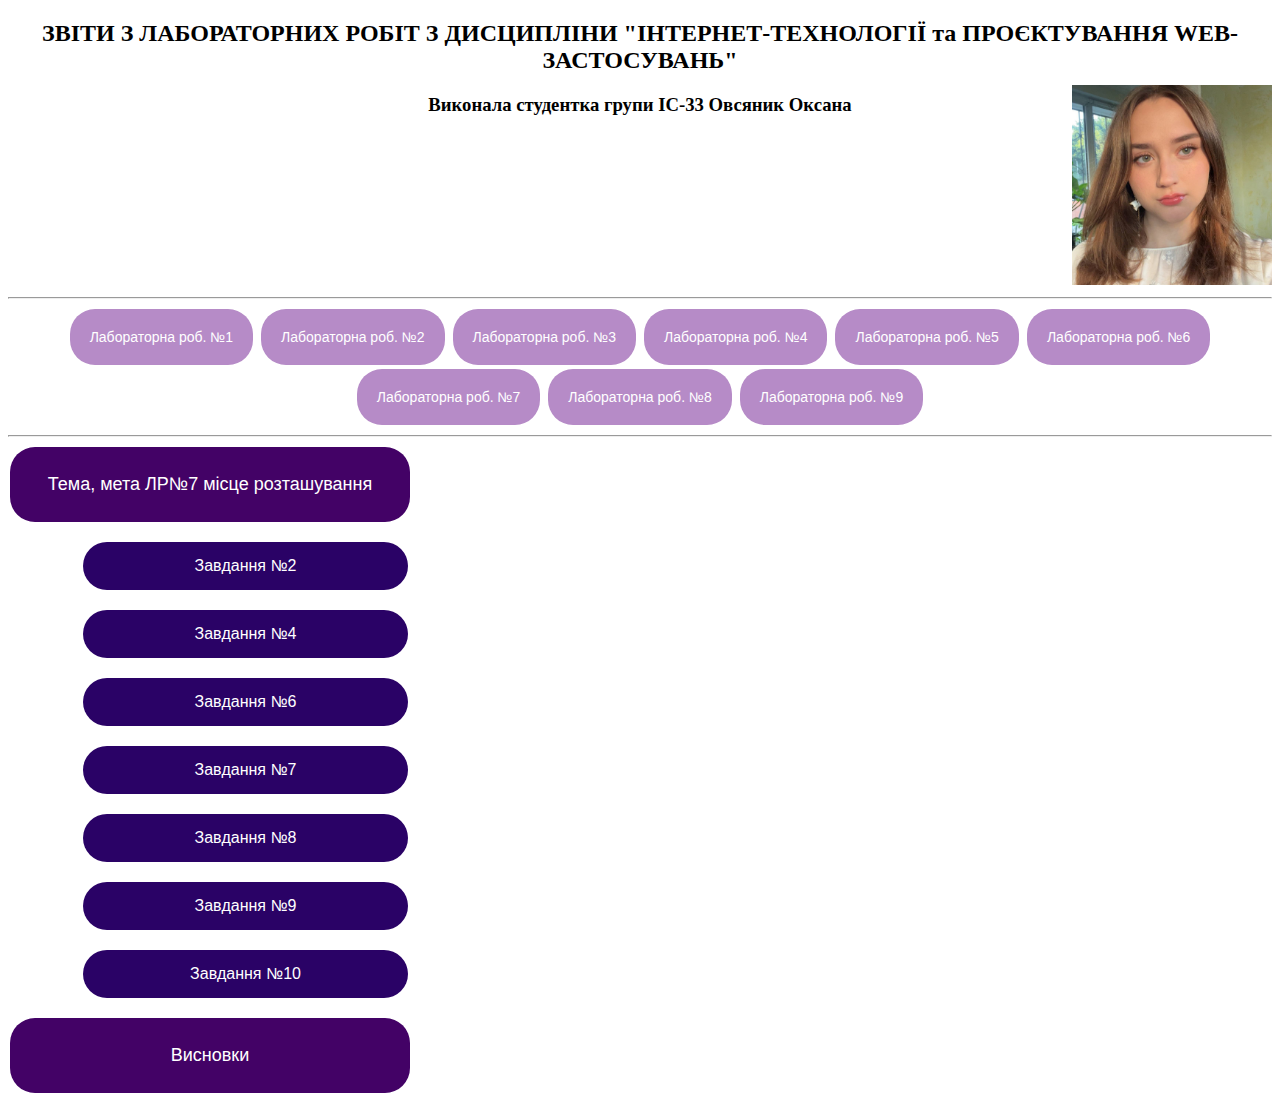
<file: index.html>
<!DOCTYPE html>
<html lang="en">

<head>
    <meta charset="UTF-8">
    <meta name="viewport" content="width=device-width, initial-scale=1.0">
    <link rel="stylesheet" href="style/style.css">
    <title>Zvit</title>
</head>

<body>
    <h2>
        <center>ЗВІТИ З ЛАБОРАТОРНИХ РОБІТ З ДИСЦИПЛІНИ "ІНТЕРНЕТ-ТЕХНОЛОГІЇ та ПРОЄКТУВАННЯ WEB-ЗАСТОСУВАНЬ"</center>
    </h2>
    <h3>
        <center>Виконала студентка групи ІС-33 Овсяник Оксана</center>
    </h3>
    <div class="image-div"><img class="image" src="my-photo.jpg"></div>

    <hr>
    <section class="sec-but">
        <a href="../zvit1/index.html"><button>Лабораторна роб. №1</button></a>
        <a href="../zvit2/index.html"><button>Лабораторна роб. №2</button></a>
        <a href="../zvit3/index.html"><button>Лабораторна роб. №3</button></a>
        <a href="../zvit4/index.html"><button>Лабораторна роб. №4</button></a>
        <a href="../zvit5/index.html"><button>Лабораторна роб. №5</button></a>
        <a href="../zvit6/index.html"><button>Лабораторна роб. №6</button></a>
        <a href="index.html"><button>Лабораторна роб. №7</button></a>
        <button>Лабораторна роб. №8</button>
        <button>Лабораторна роб. №9</button>
    </section>
    <hr>
    <div>
        <a href="meta.html"><button class="format-1">Тема, мета ЛР№7 місце розташування </button> </a>
        <p></p>
        <a href="task2.html"><button class="format-2">Завдання №2</button> </a>
        <p></p>
        <a href="task4.html"><button class="format-2">Завдання №4</button></a>
        <p></p>
        <a href="task6.html"><button class="format-2">Завдання №6</button></a>
        <p></p>
        <a href="task6.html"><button class="format-2">Завдання №7</button></a>
        <p></p>
        <a href="task8.html"><button class="format-2">Завдання №8</button></a>
        <p></p>
        <a href="task9.html"><button class="format-2">Завдання №9</button></a>
        <p></p>
        <a href="task9.html"><button class="format-2">Завдання №10</button></a>
        <p></p>

    </div>
    <p></p>
    <a href="vysnovky.html"><button class="format-1">Висновки</button></a>
    </section>
</body>

</html>
</file>
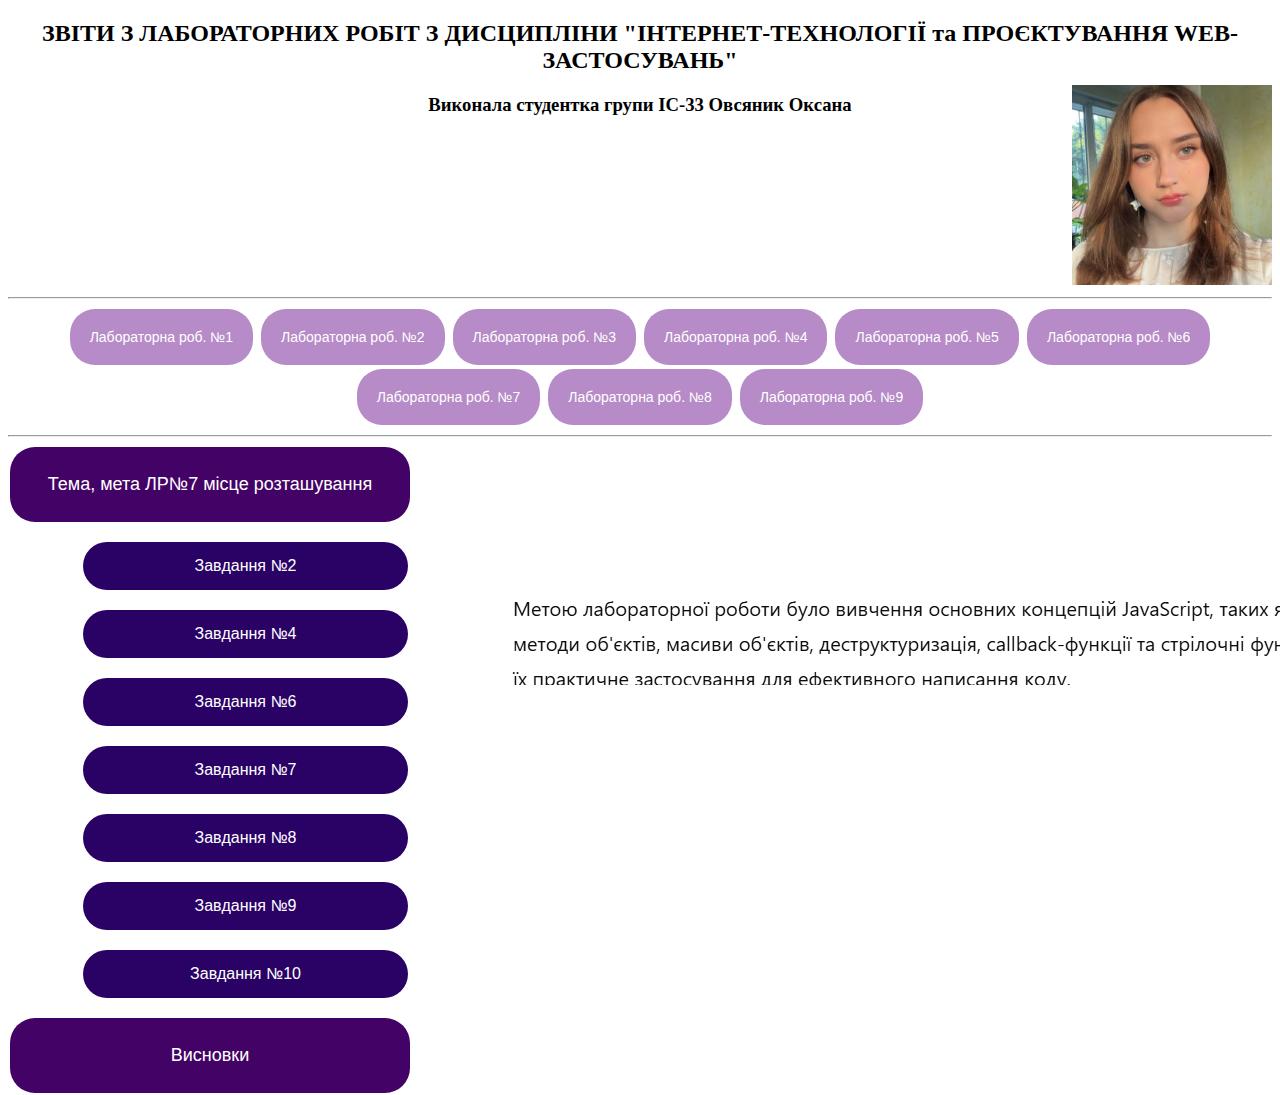
<file: meta.html>
<!DOCTYPE html>
<html lang="en">

<head>
    <meta charset="UTF-8">
    <meta name="viewport" content="width=device-width, initial-scale=1.0">
    <link rel="stylesheet" href="style/style.css">
    <title>Zvit</title>
</head>

<body>
    <h2>
        <center>ЗВІТИ З ЛАБОРАТОРНИХ РОБІТ З ДИСЦИПЛІНИ "ІНТЕРНЕТ-ТЕХНОЛОГІЇ та ПРОЄКТУВАННЯ WEB-ЗАСТОСУВАНЬ"</center>
    </h2>
    <h3>
        <center>Виконала студентка групи ІС-33 Овсяник Оксана</center>
    </h3>
    <div class="image-div"><img class="image" src="my-photo.jpg"></div>

    <hr>
    <section class="sec-but">
        <a href="../zvit1/index.html"><button>Лабораторна роб. №1</button></a>
        <a href="../zvit2/index.html"><button>Лабораторна роб. №2</button></a>
        <a href="../zvit3/index.html"><button>Лабораторна роб. №3</button></a>
        <a href="../zvit4/index.html"><button>Лабораторна роб. №4</button></a>
        <a href="../zvit5/index.html"><button>Лабораторна роб. №5</button></a>
        <a href="../zvit6/index.html"><button>Лабораторна роб. №6</button></a>
        <a href="index.html"><button>Лабораторна роб. №7</button></a>
        <button>Лабораторна роб. №8</button>
        <button>Лабораторна роб. №9</button>
    </section>
    <hr>
    <div>
        <a href="meta.html"><button class="format-1">Тема, мета ЛР№7 місце розташування </button> </a>
        <p></p>
        <a href="task2.html"><button class="format-2">Завдання №2</button> </a>
        <p></p>
        <a href="task4.html"><button class="format-2">Завдання №4</button></a>
        <p></p>
        <a href="task6.html"><button class="format-2">Завдання №6</button></a>
        <p></p>
        <a href="task6.html"><button class="format-2">Завдання №7</button></a>
        <p></p>
        <a href="task8.html"><button class="format-2">Завдання №8</button></a>
        <p></p>
        <a href="task9.html"><button class="format-2">Завдання №9</button></a>
        <p></p>
        <a href="task9.html"><button class="format-2">Завдання №10</button></a>
        <p></p>

    </div>
    <p></p>
    <a href="vysnovky.html"><button class="format-1">Висновки</button></a>
    </section>
    <div class="desc">
        <img src="screenshot/meta.png" alt="desctop">
    </div>
</body>

</html>
</file>
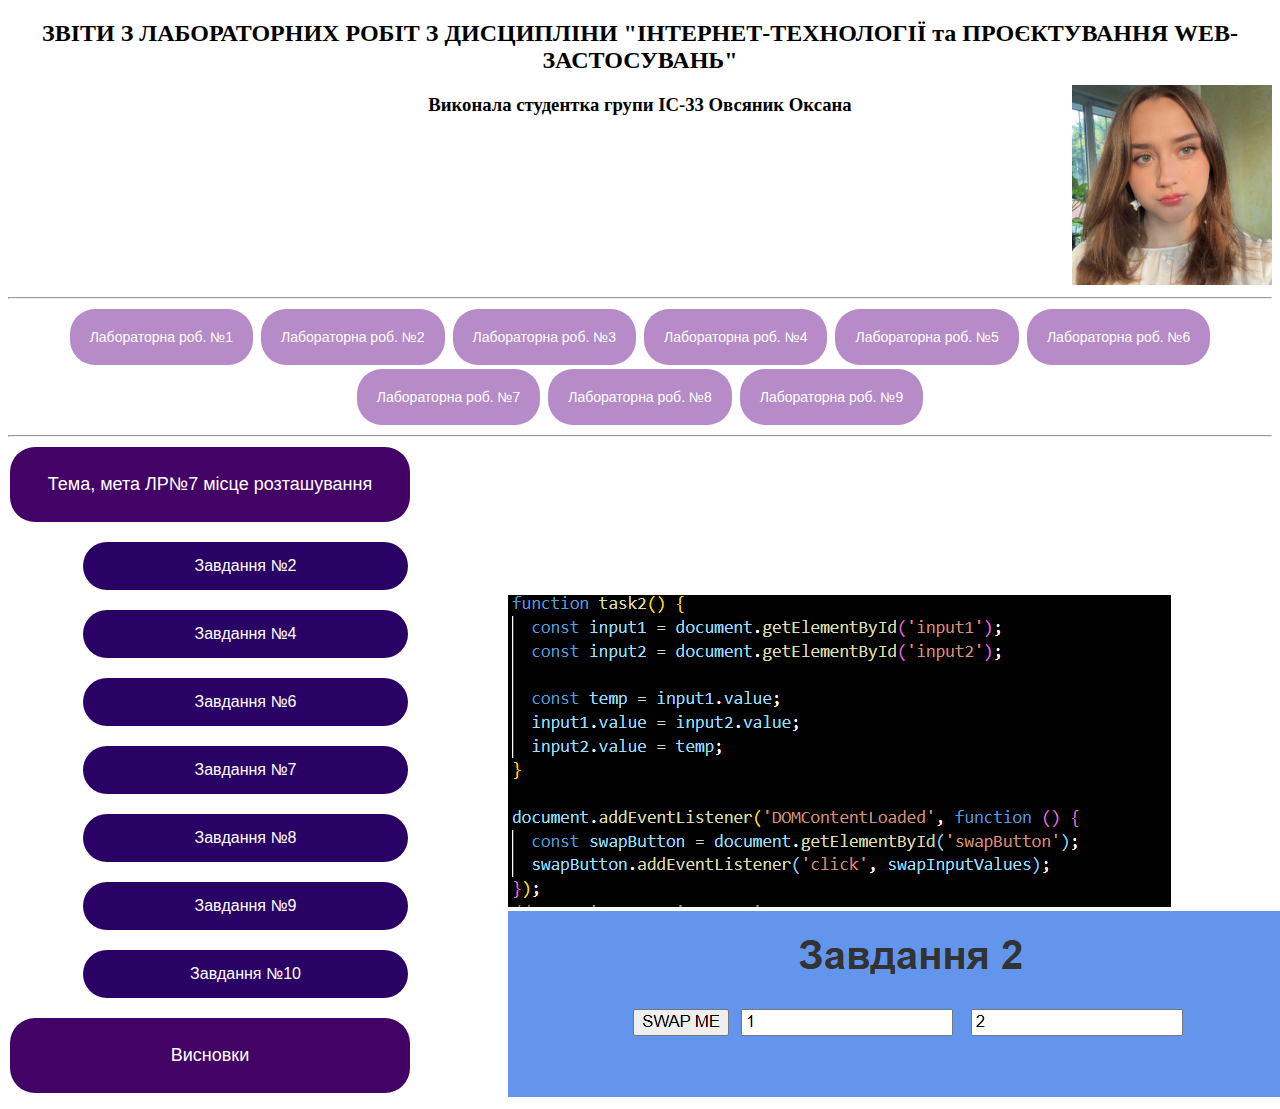
<file: task2.html>
<!DOCTYPE html>
<html lang="en">

<head>
    <meta charset="UTF-8">
    <meta name="viewport" content="width=device-width, initial-scale=1.0">
    <link rel="stylesheet" href="style/style.css">
    <title>Zvit</title>
</head>

<body>
    <h2>
        <center>ЗВІТИ З ЛАБОРАТОРНИХ РОБІТ З ДИСЦИПЛІНИ "ІНТЕРНЕТ-ТЕХНОЛОГІЇ та ПРОЄКТУВАННЯ WEB-ЗАСТОСУВАНЬ"</center>
    </h2>
    <h3>
        <center>Виконала студентка групи ІС-33 Овсяник Оксана</center>
    </h3>
    <div class="image-div"><img class="image" src="my-photo.jpg"></div>
    <hr>
    <section class="sec-but">
        <a href="../zvit1/index.html"><button>Лабораторна роб. №1</button></a>
        <a href="../zvit2/index.html"><button>Лабораторна роб. №2</button></a>
        <a href="../zvit3/index.html"><button>Лабораторна роб. №3</button></a>
        <a href="../zvit4/index.html"><button>Лабораторна роб. №4</button></a>
        <a href="../zvit5/index.html"><button>Лабораторна роб. №5</button></a>
    <a href="../zvit6/index.html"><button>Лабораторна роб. №6</button></a>
    <a href="index.html"><button>Лабораторна роб. №7</button></a>
    <button>Лабораторна роб. №8</button>
    <button>Лабораторна роб. №9</button>
    </section>
    <hr>
    <div>
        <a href="meta.html"><button class="format-1">Тема, мета ЛР№7 місце розташування </button> </a>
        <p></p>
        <a href="task2.html"><button class="format-2">Завдання №2</button> </a>
        <p></p>
        <a href="task4.html"><button class="format-2">Завдання №4</button></a>
        <p></p>
        <a href="task6.html"><button class="format-2">Завдання №6</button></a>
        <p></p>
        <a href="task6.html"><button class="format-2">Завдання №7</button></a>
        <p></p>
        <a href="task8.html"><button class="format-2">Завдання №8</button></a>
        <p></p>
        <a href="task9.html"><button class="format-2">Завдання №9</button></a>
        <p></p>
        <a href="task9.html"><button class="format-2">Завдання №10</button></a>
        <p></p>

    </div>
    <p></p>
    <a href="vysnovky.html"><button class="format-1">Висновки</button></a>
    </section>
    <div class="desc">
        <img src="screenshot/task2.png" alt="desctop">
        <img src="screenshot/task2_c.png" alt="desctop">
       
    </div>
</body>

</html>
</file>
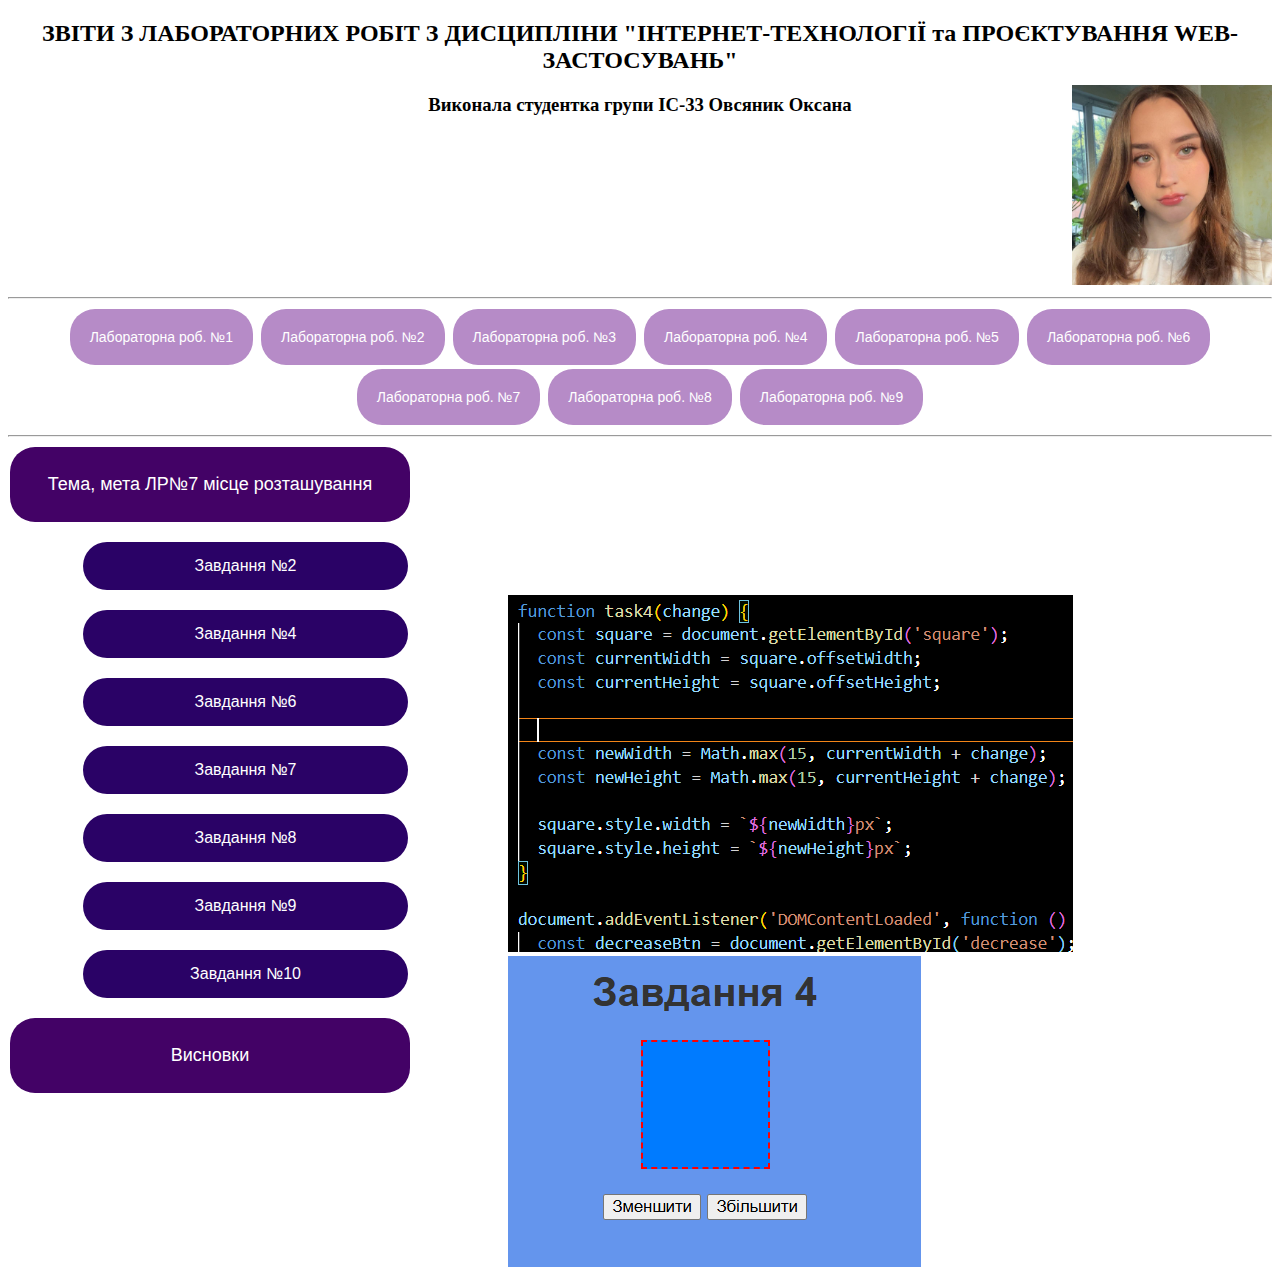
<file: task4.html>
<!DOCTYPE html>
<html lang="en">

<head>
    <meta charset="UTF-8">
    <meta name="viewport" content="width=device-width, initial-scale=1.0">
    <link rel="stylesheet" href="style/style.css">
    <title>Zvit</title>
</head>

<body>
    <h2>
        <center>ЗВІТИ З ЛАБОРАТОРНИХ РОБІТ З ДИСЦИПЛІНИ "ІНТЕРНЕТ-ТЕХНОЛОГІЇ та ПРОЄКТУВАННЯ WEB-ЗАСТОСУВАНЬ"</center>
    </h2>
    <h3>
        <center>Виконала студентка групи ІС-33 Овсяник Оксана</center>
    </h3>
    <div class="image-div"><img class="image" src="my-photo.jpg"></div>

    <hr>
    <section class="sec-but">
        <a href="../zvit1/index.html"><button>Лабораторна роб. №1</button></a>
        <a href="../zvit2/index.html"><button>Лабораторна роб. №2</button></a>
        <a href="../zvit3/index.html"><button>Лабораторна роб. №3</button></a>
        <a href="../zvit4/index.html"><button>Лабораторна роб. №4</button></a>
    <a href="../zvit5/index.html"><button>Лабораторна роб. №5</button></a>
<a href="../zvit6/index.html"><button>Лабораторна роб. №6</button></a>
<a href="index.html"><button>Лабораторна роб. №7</button></a>
<button>Лабораторна роб. №8</button>
<button>Лабораторна роб. №9</button>
</section>
<hr>
<div>
    <a href="meta.html"><button class="format-1">Тема, мета ЛР№7 місце розташування </button> </a>
    <p></p>
    <a href="task2.html"><button class="format-2">Завдання №2</button> </a>
    <p></p>
    <a href="task4.html"><button class="format-2">Завдання №4</button></a>
    <p></p>
    <a href="task6.html"><button class="format-2">Завдання №6</button></a>
    <p></p>
    <a href="task6.html"><button class="format-2">Завдання №7</button></a>
    <p></p>
    <a href="task8.html"><button class="format-2">Завдання №8</button></a>
    <p></p>
    <a href="task9.html"><button class="format-2">Завдання №9</button></a>
    <p></p>
    <a href="task9.html"><button class="format-2">Завдання №10</button></a>
    <p></p>
       
    </div>
    <p></p>
    <a href="vysnovky.html"><button class="format-1">Висновки</button></a>
    </section>
    <div class="desc">
        <img src="screenshot/task4.png" alt="desctop">
        <img src="screenshot/task4_c.png" alt="desctop">
        
    </div>
</body>

</html>
</file>
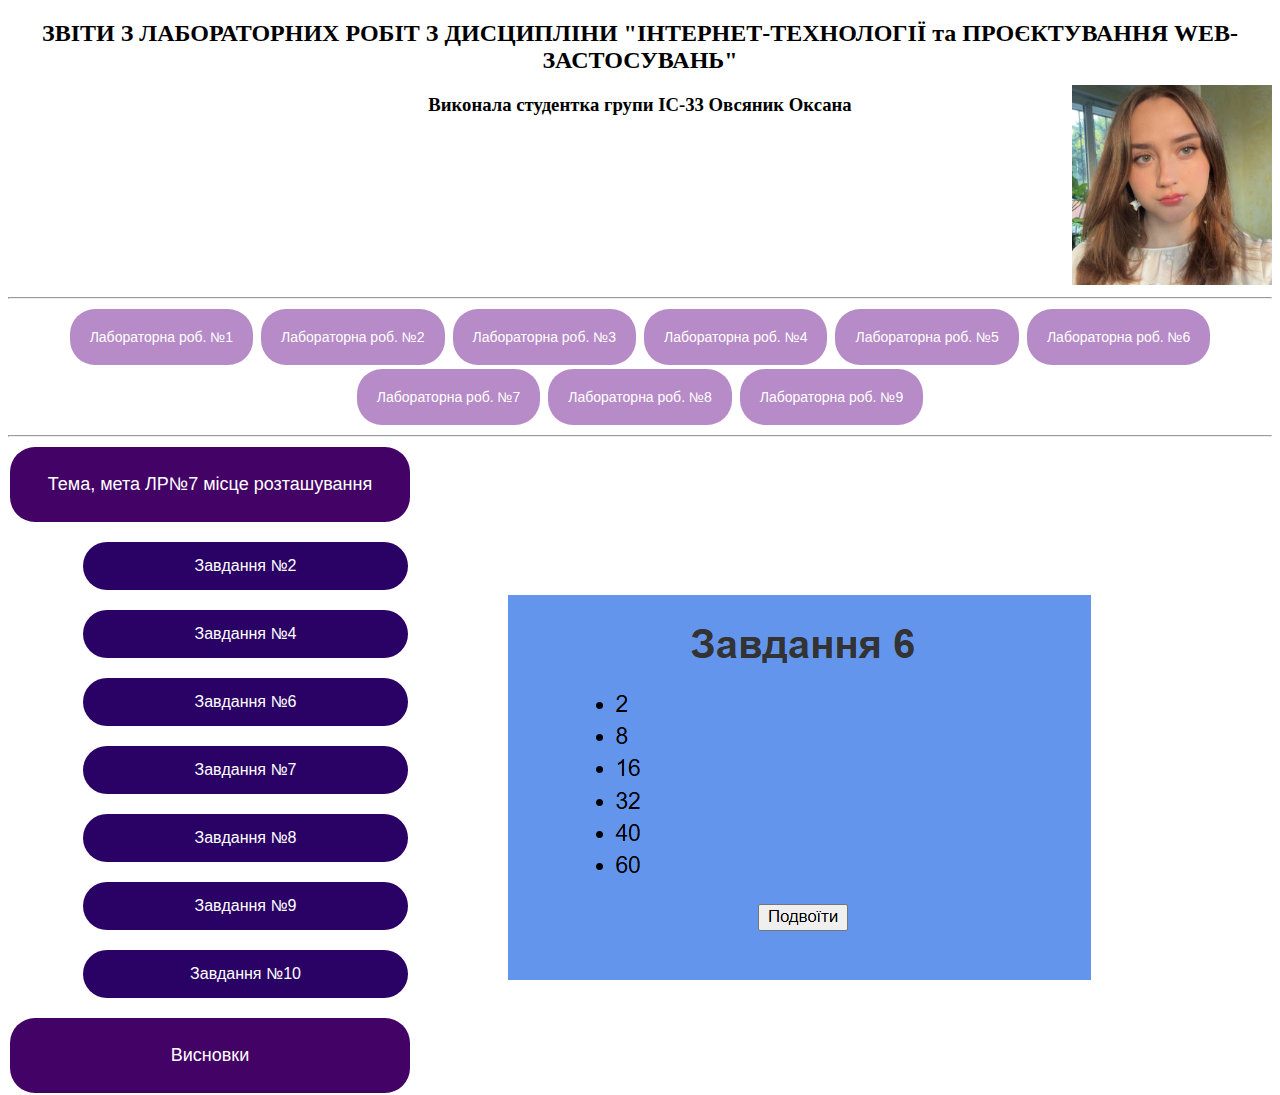
<file: task6.html>
<!DOCTYPE html>
<html lang="en">
<head>
    <meta charset="UTF-8">
    <meta name="viewport" content="width=device-width, initial-scale=1.0">
    <link rel="stylesheet" href="style/style.css">
    <title>Zvit</title>
</head>
<body>
    <h2>
        <center>ЗВІТИ З ЛАБОРАТОРНИХ РОБІТ З ДИСЦИПЛІНИ "ІНТЕРНЕТ-ТЕХНОЛОГІЇ та ПРОЄКТУВАННЯ WEB-ЗАСТОСУВАНЬ"</center>
    </h2>
    <h3>
        <center>Виконала студентка групи ІС-33 Овсяник Оксана</center>
    </h3>
    <div class="image-div"><img class="image" src="my-photo.jpg"></div>
    
    <hr>
    <section class="sec-but">
        <a href="../zvit1/index.html"><button>Лабораторна роб. №1</button></a>
        <a href="../zvit2/index.html"><button>Лабораторна роб. №2</button></a>
        <a href="../zvit3/index.html"><button>Лабораторна роб. №3</button></a>
        <a href="../zvit4/index.html"><button>Лабораторна роб. №4</button></a>
        <a href="../zvit5/index.html"><button>Лабораторна роб. №5</button></a>
        <a href="../zvit6/index.html"><button>Лабораторна роб. №6</button></a>
        <a href="index.html"><button>Лабораторна роб. №7</button></a>
        <button>Лабораторна роб. №8</button>
        <button>Лабораторна роб. №9</button>
        </section>
        <hr>
        <div>
            <a href="meta.html"><button class="format-1">Тема, мета ЛР№7 місце розташування </button> </a>
            <p></p>
            <a href="task2.html"><button class="format-2">Завдання №2</button> </a>
            <p></p>
            <a href="task4.html"><button class="format-2">Завдання №4</button></a>
            <p></p>
            <a href="task6.html"><button class="format-2">Завдання №6</button></a>
            <p></p>
            <a href="task6.html"><button class="format-2">Завдання №7</button></a>
            <p></p>
            <a href="task8.html"><button class="format-2">Завдання №8</button></a>
            <p></p>
            <a href="task9.html"><button class="format-2">Завдання №9</button></a>
            <p></p>
            <a href="task9.html"><button class="format-2">Завдання №10</button></a>
            <p></p>
    
</div>
<p></p>
<a href="vysnovky.html"><button class="format-1">Висновки</button></a>
</section>
    <div class="desc">
        <img src="screenshot/task6_c.png" alt="desctop">
       
    </div>
</body>
</html>
</file>
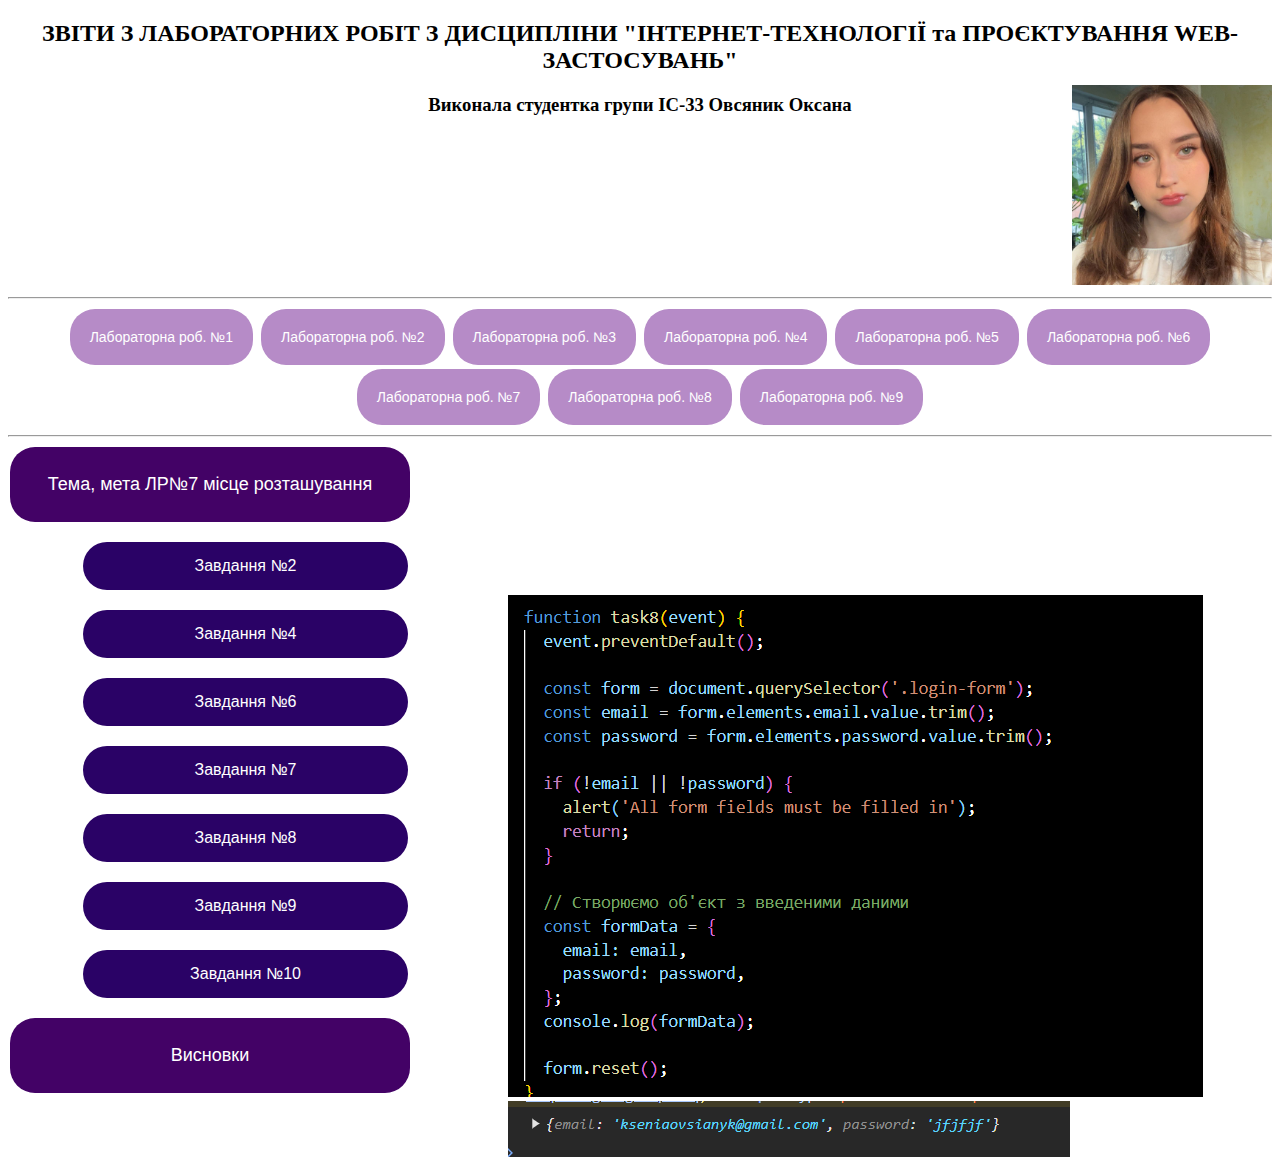
<file: task8.html>
<!DOCTYPE html>
<html lang="en">

<head>
    <meta charset="UTF-8">
    <meta name="viewport" content="width=device-width, initial-scale=1.0">
    <link rel="stylesheet" href="style/style.css">
    <title>Zvit</title>
</head>

<body>
    <h2>
        <center>ЗВІТИ З ЛАБОРАТОРНИХ РОБІТ З ДИСЦИПЛІНИ "ІНТЕРНЕТ-ТЕХНОЛОГІЇ та ПРОЄКТУВАННЯ WEB-ЗАСТОСУВАНЬ"</center>
    </h2>
    <h3>
        <center>Виконала студентка групи ІС-33 Овсяник Оксана</center>
    </h3>
    <div class="image-div"><img class="image" src="my-photo.jpg"></div>

    <hr>
    <section class="sec-but">
        <a href="../zvit1/index.html"><button>Лабораторна роб. №1</button></a>
        <a href="../zvit2/index.html"><button>Лабораторна роб. №2</button></a>
        <a href="../zvit3/index.html"><button>Лабораторна роб. №3</button></a>
        <a href="../zvit4/index.html"><button>Лабораторна роб. №4</button></a>
    <a href="../zvit5/index.html"><button>Лабораторна роб. №5</button></a>
    <a href="../zvit6/index.html"><button>Лабораторна роб. №6</button></a>
    <a href="index.html"><button>Лабораторна роб. №7</button></a>
    <button>Лабораторна роб. №8</button>
    <button>Лабораторна роб. №9</button>
    </section>
    <hr>
    <div>
        <a href="meta.html"><button class="format-1">Тема, мета ЛР№7 місце розташування </button> </a>
        <p></p>
        <a href="task2.html"><button class="format-2">Завдання №2</button> </a>
        <p></p>
        <a href="task4.html"><button class="format-2">Завдання №4</button></a>
        <p></p>
        <a href="task6.html"><button class="format-2">Завдання №6</button></a>
        <p></p>
        <a href="task6.html"><button class="format-2">Завдання №7</button></a>
        <p></p>
        <a href="task8.html"><button class="format-2">Завдання №8</button></a>
        <p></p>
        <a href="task9.html"><button class="format-2">Завдання №9</button></a>
        <p></p>
        <a href="task9.html"><button class="format-2">Завдання №10</button></a>
        <p></p>
        
    </div>
    <p></p>
    <a href="vysnovky.html"><button class="format-1">Висновки</button></a>
    </section>
    <div class="desc">
        <img src="screenshot/task8.png" alt="desctop">
        <img src="screenshot/task8_c.png" alt="desctop">
        
    </div>
</body>

</html>
</file>
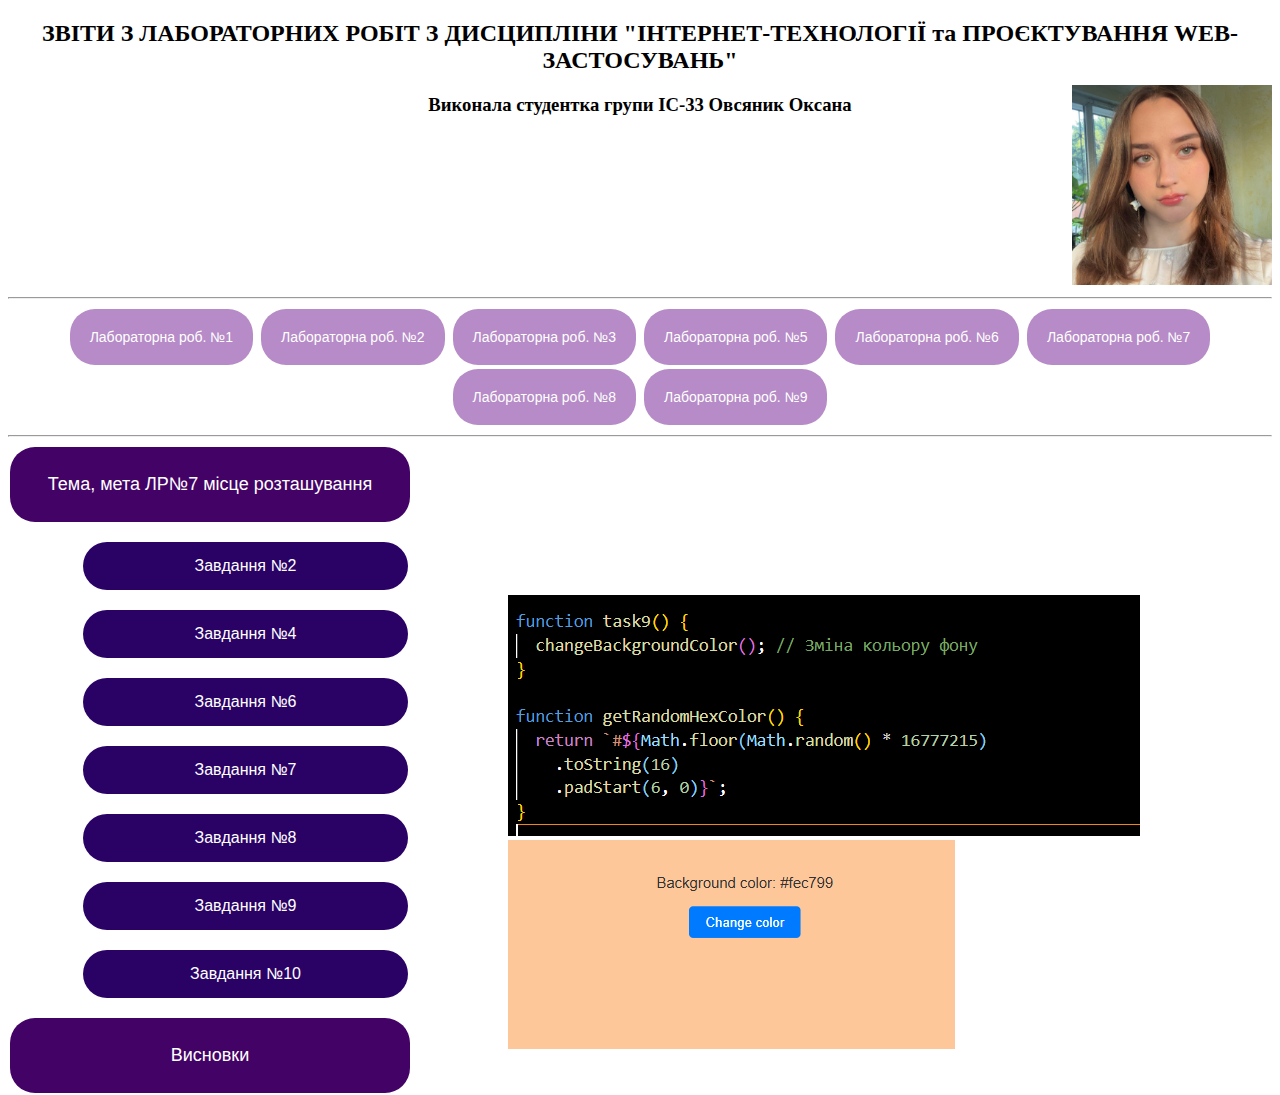
<file: task9.html>
<!DOCTYPE html>
<html lang="en">

<head>
    <meta charset="UTF-8">
    <meta name="viewport" content="width=device-width, initial-scale=1.0">
    <link rel="stylesheet" href="style/style.css">
    <title>Zvit</title>
</head>

<body>
    <h2>
        <center>ЗВІТИ З ЛАБОРАТОРНИХ РОБІТ З ДИСЦИПЛІНИ "ІНТЕРНЕТ-ТЕХНОЛОГІЇ та ПРОЄКТУВАННЯ WEB-ЗАСТОСУВАНЬ"</center>
    </h2>
    <h3>
        <center>Виконала студентка групи ІС-33 Овсяник Оксана</center>
    </h3>
    <div class="image-div"><img class="image" src="my-photo.jpg"></div>

    <hr>
    <section class="sec-but">
        <a href="../zvit1/index.html"><button>Лабораторна роб. №1</button></a>
        <a href="../zvit2/index.html"><button>Лабораторна роб. №2</button></a>
        <a href="../zvit3/index.html"><button>Лабораторна роб. №3</button></a>
        <a href="../zvit5/index.html"><button>Лабораторна роб. №5</button></a>
        <a href="../zvit6/index.html"><button>Лабораторна роб. №6</button></a>
        <a href="index.html"><button>Лабораторна роб. №7</button></a>
        <button>Лабораторна роб. №8</button>
        <button>Лабораторна роб. №9</button>
        </section>
        <hr>
        <div>
            <a href="meta.html"><button class="format-1">Тема, мета ЛР№7 місце розташування </button> </a>
            <p></p>
            <a href="task2.html"><button class="format-2">Завдання №2</button> </a>
            <p></p>
            <a href="task4.html"><button class="format-2">Завдання №4</button></a>
            <p></p>
            <a href="task6.html"><button class="format-2">Завдання №6</button></a>
            <p></p>
            <a href="task6.html"><button class="format-2">Завдання №7</button></a>
            <p></p>
            <a href="task8.html"><button class="format-2">Завдання №8</button></a>
            <p></p>
            <a href="task9.html"><button class="format-2">Завдання №9</button></a>
            <p></p>
            <a href="task9.html"><button class="format-2">Завдання №10</button></a>
            <p></p>
        
    </div>
    <p></p>
    <a href="vysnovky.html"><button class="format-1">Висновки</button></a>
    </section>
    <div class="desc">
        <img src="screenshot/task9.png" alt="desctop">
        <img src="screenshot/task9_c.png" alt="desctop">
        
    </div>
</body>

</html>
</file>
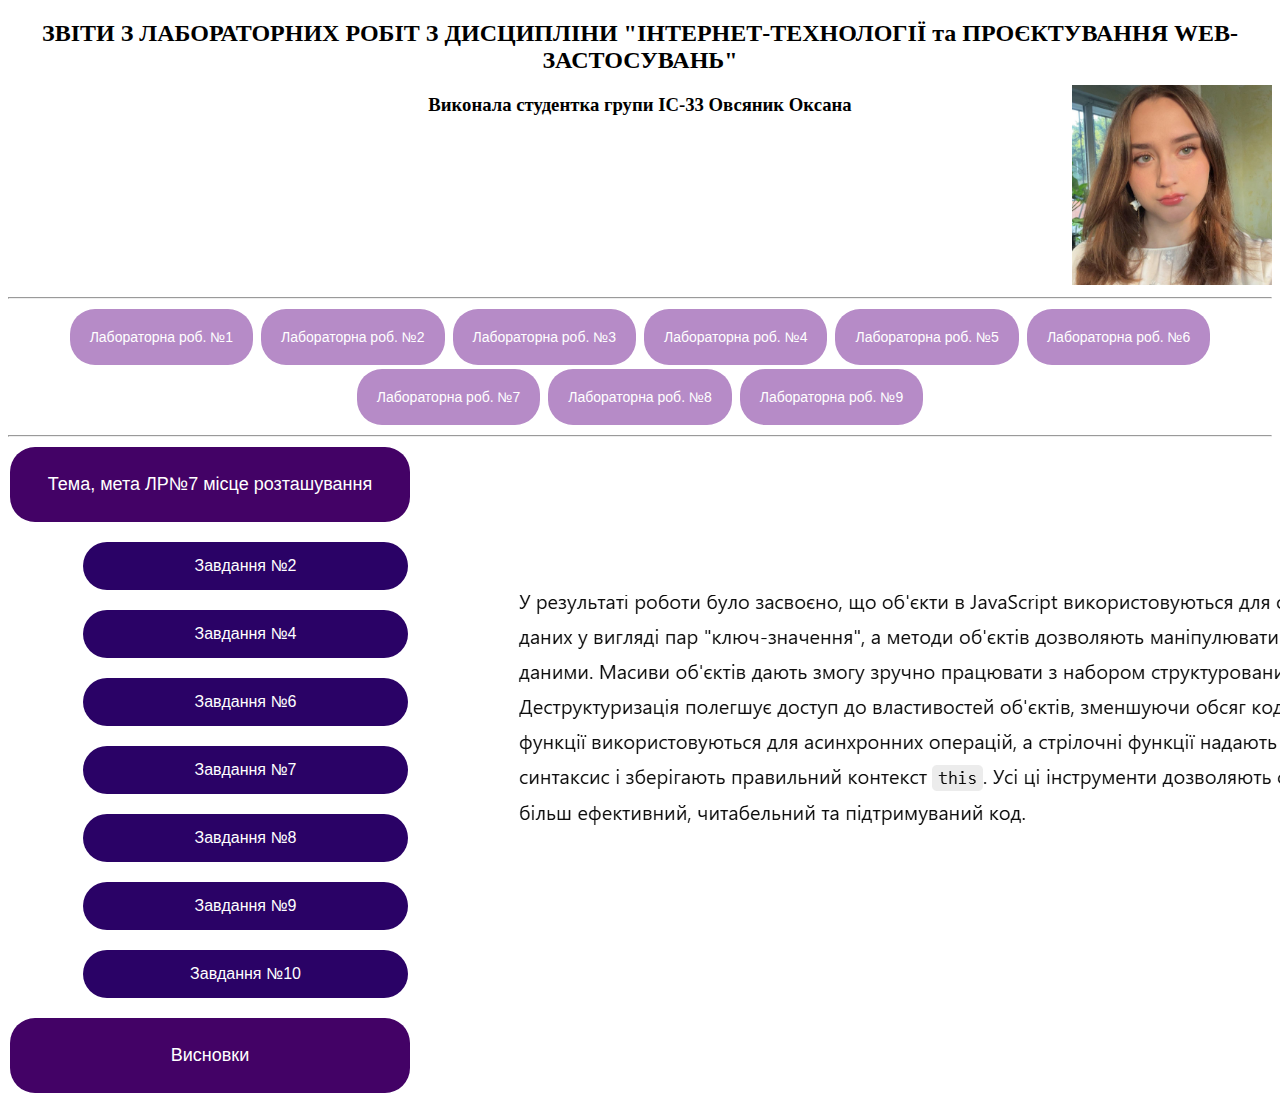
<file: vysnovky.html>
<!DOCTYPE html>
<html lang="en">

<head>
    <meta charset="UTF-8">
    <meta name="viewport" content="width=device-width, initial-scale=1.0">
    <link rel="stylesheet" href="style/style.css">
    <title>Zvit</title>
</head>

<body>
    <h2>
        <center>ЗВІТИ З ЛАБОРАТОРНИХ РОБІТ З ДИСЦИПЛІНИ "ІНТЕРНЕТ-ТЕХНОЛОГІЇ та ПРОЄКТУВАННЯ WEB-ЗАСТОСУВАНЬ"</center>
    </h2>
    <h3>
        <center>Виконала студентка групи ІС-33 Овсяник Оксана</center>
    </h3>
    <div class="image-div"><img class="image" src="my-photo.jpg"></div>

    <hr>
    <section class="sec-but">
        <a href="../zvit1/index.html"><button>Лабораторна роб. №1</button></a>
        <a href="../zvit2/index.html"><button>Лабораторна роб. №2</button></a>
        <a href="../zvit3/index.html"><button>Лабораторна роб. №3</button></a>
        <a href="../zvit4/index.html"><button>Лабораторна роб. №4</button></a>
        <a href="index.html"><button>Лабораторна роб. №5</button></a>
        <a href="../zvit6/index.html"><button>Лабораторна роб. №6</button></a>
        <a href="index.html"><button>Лабораторна роб. №7</button></a>
        <button>Лабораторна роб. №8</button>
        <button>Лабораторна роб. №9</button>
    </section>
    <hr>
    <div>
        <a href="meta.html"><button class="format-1">Тема, мета ЛР№7 місце розташування </button> </a>
        <p></p>
        <a href="task2.html"><button class="format-2">Завдання №2</button> </a>
        <p></p>
        <a href="task4.html"><button class="format-2">Завдання №4</button></a>
        <p></p>
        <a href="task6.html"><button class="format-2">Завдання №6</button></a>
        <p></p>
        <a href="task6.html"><button class="format-2">Завдання №7</button></a>
        <p></p>
        <a href="task8.html"><button class="format-2">Завдання №8</button></a>
        <p></p>
        <a href="task9.html"><button class="format-2">Завдання №9</button></a>
        <p></p>
        <a href="task9.html"><button class="format-2">Завдання №10</button></a>
        <p></p>

    </div>
    <p></p>
    <a href="vysnovky.html"><button class="format-1">Висновки</button></a>
    </section>
    <div class="desc">
        <img src="screenshot/vysnovky.png">
    </div>
</body>

</html>
</file>
<file: style/style.css>
.image {
  object-fit: cover;
  width: 200px;
  height: 200px;
}
.image-div {
  text-align: right;
  margin-top: -50px;
}
.sec-but {
  text-align: center;
}
h2,
h3 {
  text-align: center;
}
button {
  padding: 20px;
  margin: 2px;
  color: #fff;
  background-color: #b68bc7;
  border: 0px;
  border-radius: 25px;
  font-size: 14px;
  cursor: pointer;
}

#product-image {
  width: 1000px;
  height: 200px;
  object-fit: scale-down;
}

.format-1 {
  background-color: #430266;
  font-size: 18px;
  width: 400px;
  height: 75px;
}
.but-st {
  background-color: #c5c2c5;
  color: #4f0266;
  font-size: 18px;
  width: 400px;
  height: 75px;
}
.format-2 {
  background-color: #2a0266;
  font-size: 16px;
  padding: 15px;
  width: 325px;
  margin-left: 75px;
}
.desc {
  text-align: left;
  margin-top: -500px;
  margin-left: 500px;
}
</file>
